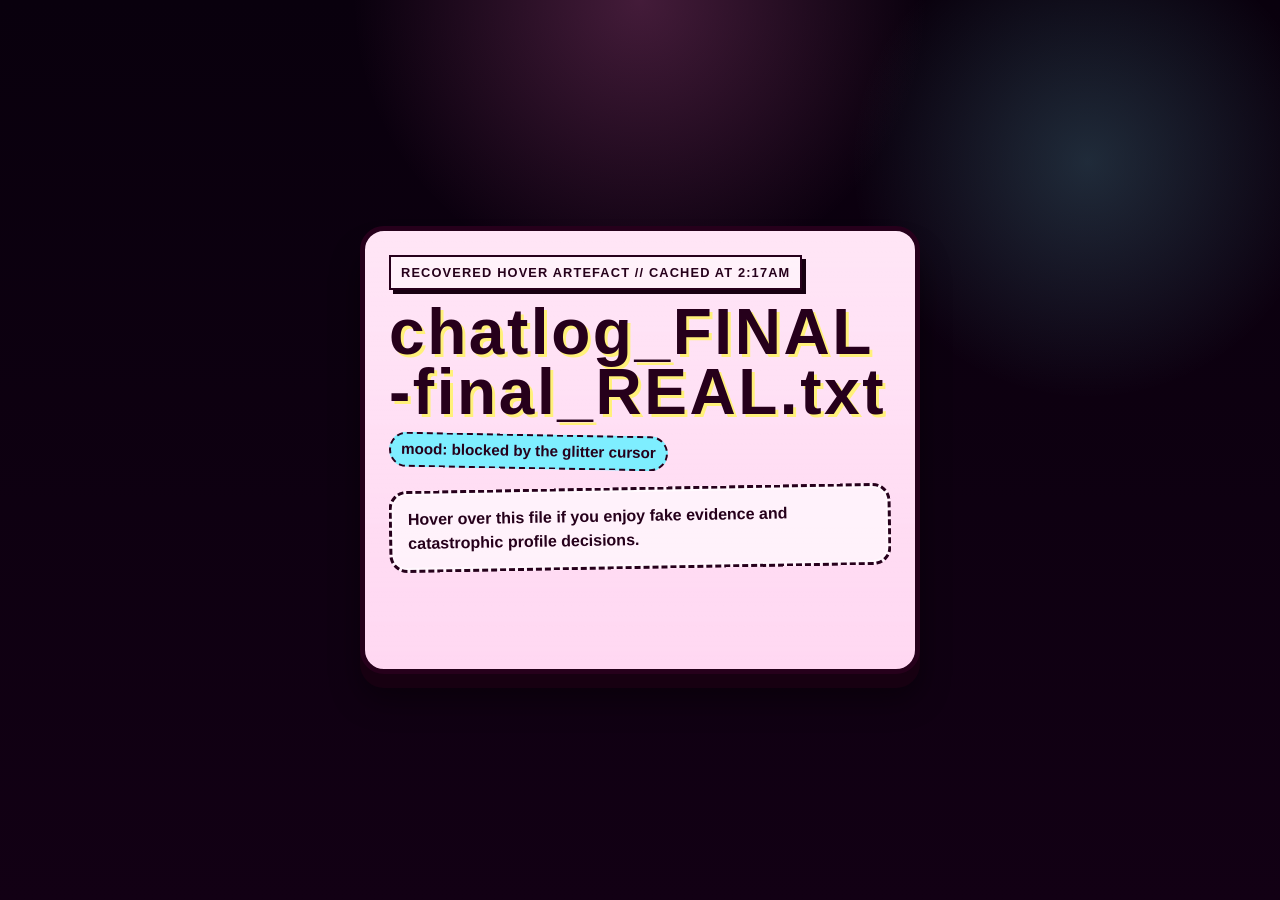
<file: en/code/indieweb-hover-secret-message-complete/index.html>
<html lang="en">
  <head>
    <meta charset="utf-8">
    <meta name="viewport" content="width=device-width, initial-scale=1">
    <title>chatlog_FINAL-final_REAL.txt</title>
    <link rel="stylesheet" href="style.css">
  </head>
  <body>
    <!-- This file clearly should not have been uploaded. -->
    <main class="secret-box">
      <p class="eyebrow">Recovered hover artefact // cached at 2:17am</p>
      <h1>chatlog_FINAL-final_REAL.txt</h1>
      <p class="status">mood: blocked by the glitter cursor</p>
      <p class="cover-note">Hover over this file if you enjoy fake evidence and catastrophic profile decisions.</p>
      <p class="secret-message">I swear there was nothing here before, no cap bro.</p>
    </main>
  </body>
</html>
</file>
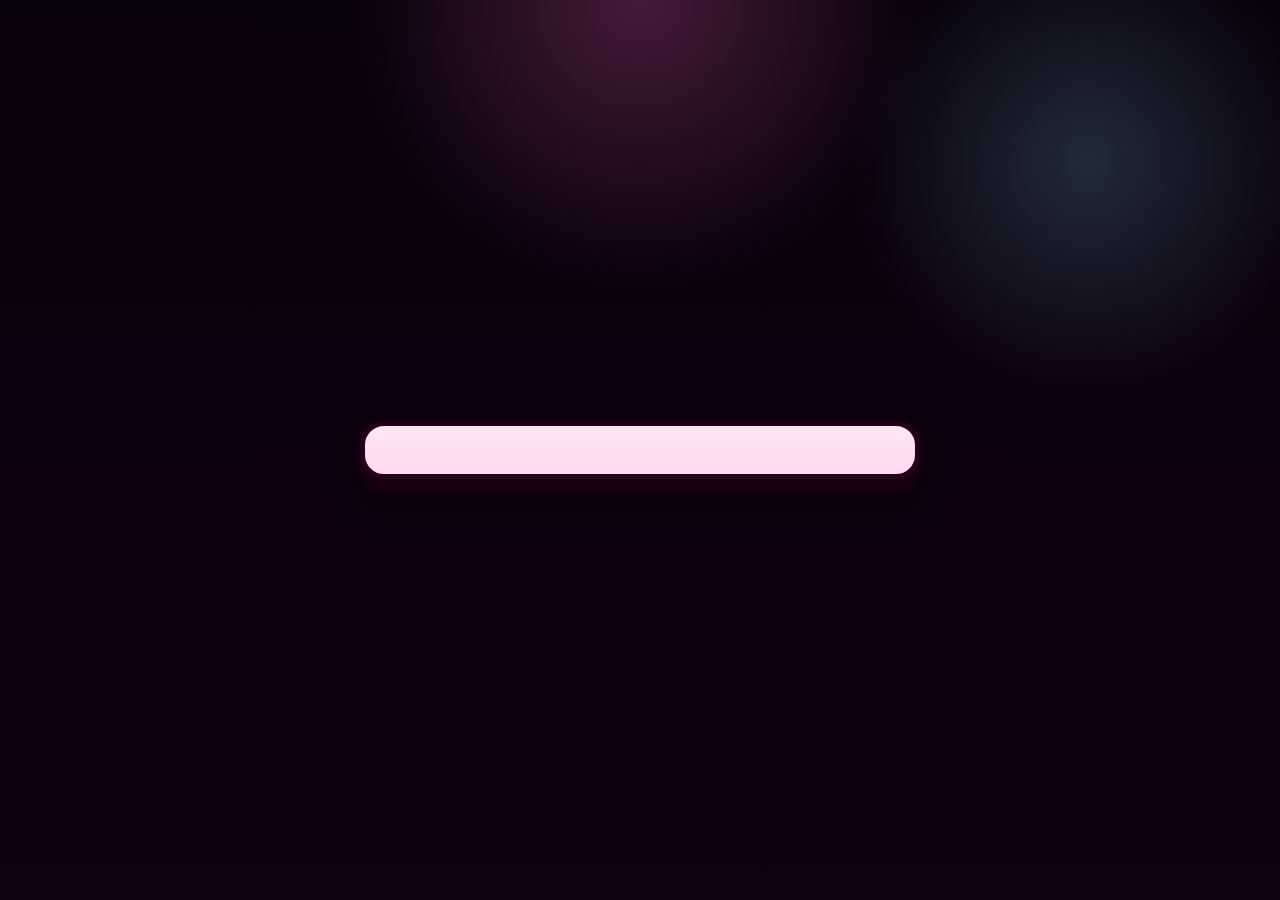
<file: en/code/indieweb-hover-secret-message-starter/index.html>
<html lang="en">
  <head>
    <meta charset="utf-8">
    <meta name="viewport" content="width=device-width, initial-scale=1">
    <title>chatlog_FINAL-final_REAL.txt</title>
    <link rel="stylesheet" href="style.css">
  </head>
  <body>
    <main class="secret-box"></main>
  </body>
</html>
</file>
<file: en/code/indieweb-hover-secret-message-complete/style.css>
/* Change these values to give the leaked file terminally bad taste. */
:root {
  --page-bg: #120014;
  --ink: #26001b;
  --panel-bg: #ffd8f2;
  --accent: #7eeeff;
  --accent-hot: #ff73c6;
  --accent-warning: #ffe45a;
  --shadow-color: #170011;
  --border-size: 5px;
  --corner-size: 18px;
  --body-font: Verdana, Geneva, sans-serif;
  --box-width: 35rem;
}

* {
  box-sizing: border-box;
}

body {
  margin: 0;
  min-height: 100vh;
  display: grid;
  place-items: center;
  padding: 24px;
  background:
    radial-gradient(circle at top, rgba(255, 115, 198, 0.24), transparent 26%),
    radial-gradient(circle at 85% 18%, rgba(126, 238, 255, 0.18), transparent 18%),
    linear-gradient(180deg, #09000d, var(--page-bg));
  color: var(--ink);
  font-family: var(--body-font);
}

.secret-box {
  width: min(var(--box-width), calc(100vw - 48px));
  padding: 24px;
  border: var(--border-size) solid var(--ink);
  border-radius: calc(var(--corner-size) + 6px);
  background:
    linear-gradient(rgba(255, 255, 255, 0.35), rgba(255, 255, 255, 0)),
    var(--panel-bg);
  box-shadow:
    0 14px 0 var(--shadow-color),
    0 26px 30px rgba(0, 0, 0, 0.4);
  transition: transform 0.18s ease, box-shadow 0.18s ease;
}

.eyebrow {
  margin: 0;
  display: inline-block;
  padding: 6px 10px;
  border: 2px solid var(--ink);
  background: rgba(255, 255, 255, 0.5);
  box-shadow: 4px 4px 0 var(--shadow-color);
  font-size: 0.8rem;
  font-weight: 900;
  text-transform: uppercase;
  letter-spacing: 0.09em;
}

h1 {
  margin: 12px 0 0;
  font-family: Impact, Haettenschweiler, "Arial Narrow Bold", sans-serif;
  font-size: clamp(2.4rem, 9vw, 4rem);
  line-height: 0.94;
  letter-spacing: 0.04em;
  overflow-wrap: anywhere;
  text-shadow: 3px 3px 0 #fff17a;
}

.status {
  display: inline-block;
  margin: 12px 0 0;
  padding: 4px 10px;
  border: 2px dashed var(--ink);
  border-radius: 999px;
  background: var(--accent);
  font-size: 0.95rem;
  font-weight: 700;
  transform: rotate(1deg);
}

p {
  margin: 12px 0 0;
  font-size: 1rem;
  font-weight: 700;
  line-height: 1.5;
}

.cover-note {
  margin-top: 18px;
  padding: 14px 16px;
  border: 3px dashed var(--ink);
  border-radius: 18px;
  background: rgba(255, 255, 255, 0.62);
  box-shadow: inset 0 0 0 2px rgba(255, 255, 255, 0.48);
  transform: rotate(-1deg);
}

.secret-message {
  margin: 18px 0 0;
  padding: 14px 16px;
  border: 3px solid var(--accent-hot);
  border-radius: 18px;
  background: rgba(255, 228, 90, 0.28);
  color: #9d004e;
  font-weight: 700;
  opacity: 0;
  transform: translateY(14px) scale(0.96);
  transition: opacity 0.25s ease, transform 0.25s ease;
}

.secret-box:hover {
  transform: rotate(-0.8deg) translateY(3px);
  box-shadow:
    0 18px 0 var(--shadow-color),
    0 30px 34px rgba(0, 0, 0, 0.42);
}

.secret-box:hover .secret-message {
  opacity: 1;
  transform: translateY(0) scale(1);
}
</file>
<file: en/code/indieweb-hover-secret-message-starter/style.css>
/* Change these values to give the leaked file terminally bad taste. */
:root {
  --page-bg: #120014;
  --ink: #26001b;
  --panel-bg: #ffd8f2;
  --accent: #7eeeff;
  --accent-hot: #ff73c6;
  --accent-warning: #ffe45a;
  --shadow-color: #170011;
  --border-size: 5px;
  --corner-size: 18px;
  --body-font: Verdana, Geneva, sans-serif;
  --box-width: 35rem;
}

* {
  box-sizing: border-box;
}

body {
  margin: 0;
  min-height: 100vh;
  display: grid;
  place-items: center;
  padding: 24px;
  background:
    radial-gradient(circle at top, rgba(255, 115, 198, 0.24), transparent 26%),
    radial-gradient(circle at 85% 18%, rgba(126, 238, 255, 0.18), transparent 18%),
    linear-gradient(180deg, #09000d, var(--page-bg));
  color: var(--ink);
  font-family: var(--body-font);
}

.secret-box {
  width: min(var(--box-width), calc(100vw - 48px));
  padding: 24px;
  border: var(--border-size) solid var(--ink);
  border-radius: calc(var(--corner-size) + 6px);
  background:
    linear-gradient(rgba(255, 255, 255, 0.35), rgba(255, 255, 255, 0)),
    var(--panel-bg);
  box-shadow:
    0 14px 0 var(--shadow-color),
    0 26px 30px rgba(0, 0, 0, 0.4);
  transition: transform 0.18s ease, box-shadow 0.18s ease;
}

.eyebrow {
  margin: 0;
  display: inline-block;
  padding: 6px 10px;
  border: 2px solid var(--ink);
  background: rgba(255, 255, 255, 0.5);
  box-shadow: 4px 4px 0 var(--shadow-color);
  font-size: 0.8rem;
  font-weight: 900;
  text-transform: uppercase;
  letter-spacing: 0.09em;
}

h1 {
  margin: 12px 0 0;
  font-family: Impact, Haettenschweiler, "Arial Narrow Bold", sans-serif;
  font-size: clamp(2.4rem, 9vw, 4rem);
  line-height: 0.94;
  letter-spacing: 0.04em;
  overflow-wrap: anywhere;
  text-shadow: 3px 3px 0 #fff17a;
}

.status {
  display: inline-block;
  margin: 12px 0 0;
  padding: 4px 10px;
  border: 2px dashed var(--ink);
  border-radius: 999px;
  background: var(--accent);
  font-size: 0.95rem;
  font-weight: 700;
  transform: rotate(1deg);
}

p {
  margin: 12px 0 0;
  font-size: 1rem;
  font-weight: 700;
  line-height: 1.5;
}
</file>
